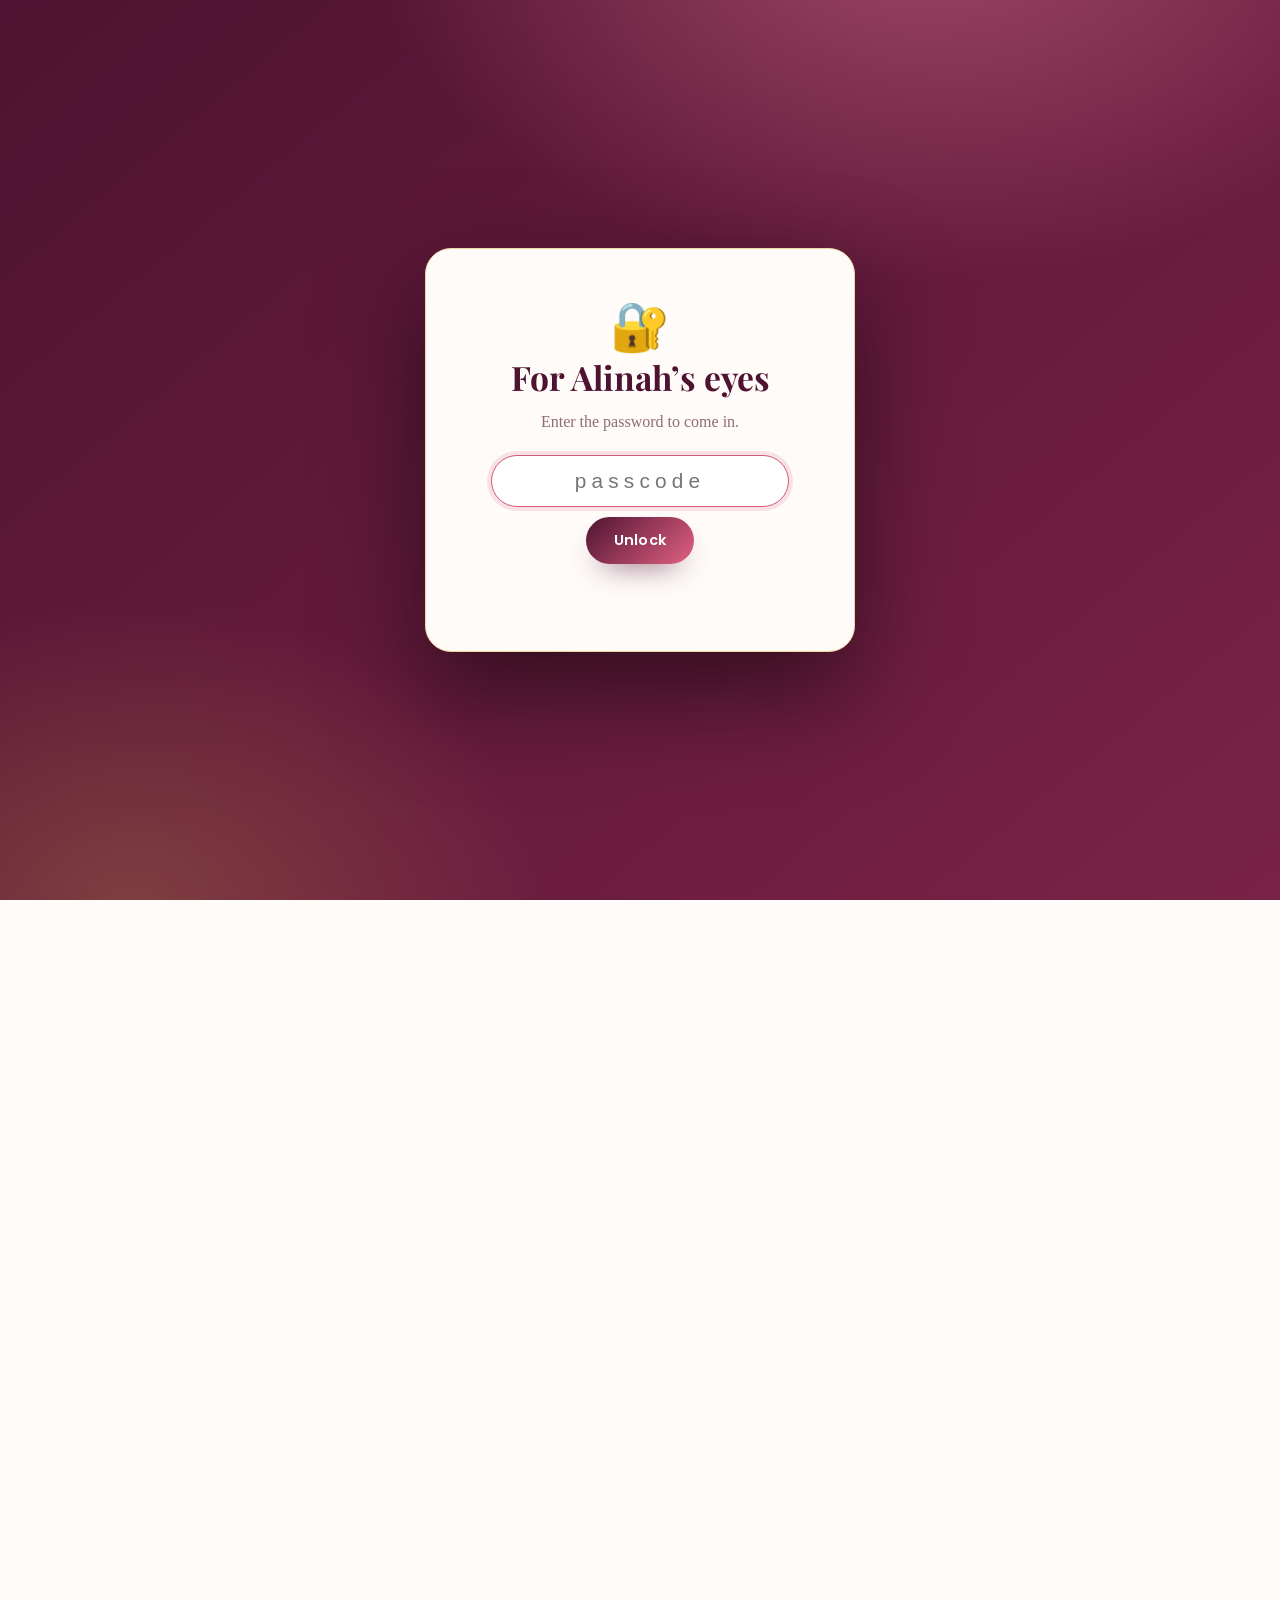
<file: index.html>
<!DOCTYPE html>
<html lang="en">
<head>
<meta charset="UTF-8">
<meta name="viewport" content="width=device-width, initial-scale=1">
<title>Happy Birthday, Alinah 💛</title>
<link rel="preconnect" href="https://fonts.googleapis.com">
<link rel="preconnect" href="https://fonts.gstatic.com" crossorigin>
<link href="https://fonts.googleapis.com/css2?family=Playfair+Display:ital,wght@0,500;0,700;1,600&family=Cormorant+Garamond:ital,wght@0,500;0,600;1,600&family=Poppins:wght@400;500;600&display=swap" rel="stylesheet">
<link rel="stylesheet" href="assets/css/style.css?v=4">
<style>
  /* tidy placeholder while the hero photo file isn't in assets/photos yet */
  .hero-photo .ph{aspect-ratio:4/5;display:flex;flex-direction:column;align-items:center;justify-content:center;
    gap:6px;text-align:center;padding:24px;border-radius:26px;border:2px dashed var(--gold-soft);
    background:linear-gradient(180deg,#fff,var(--blush-2));color:var(--muted);font-size:.85rem;line-height:1.6;}
  .hero-photo .ph b{font-family:var(--serif);font-size:1.2rem;color:var(--rose);}
</style>
<script src="assets/js/gate.js?v=4"></script>
</head>
<body data-page="index.html">

<header class="hero wrap">
  <div class="hero-grid">
    <div class="fade in">
      <p class="eyebrow" id="eyebrow">A little corner of the internet, just for you</p>
      <h1 id="greeting">Happy Birthday</h1>
      <span class="name" id="name">Alinah</span>
      <p class="sub" id="subtitle"></p>
      <p class="reason-line">Things I would list under you: <b id="reason">…</b></p>
      <div class="hero-actions">
        <button class="btn" id="celebrateBtn">Celebrate 🎉</button>
        <a class="btn ghost" href="gallery.html">See the photos →</a>
      </div>
    </div>
    <div class="hero-photo fade in">
      <span class="frame-tape"></span>
      <img id="heroPhoto" alt="Alinah">
    </div>
  </div>
</header>

<section class="section wrap">
  <div class="message-card fade" id="messageCard"></div>
</section>

<section class="section wrap">
  <div class="center fade">
    <p class="eyebrow">Sent in for today</p>
    <h2>Birthday Wishes</h2>
    <p style="color:var(--muted);max-width:52ch;margin:0 auto 34px;">Everybody had something to say about you. More keep turning up, so this bit gets longer.</p>
  </div>
  <div class="wishes fade" id="wishes"></div>
</section>

<section class="section wrap center fade">
  <h2>The rest of it</h2>
  <p style="color:var(--muted);margin-bottom:24px;">Photos, a puzzle, a quiz about you, and some poetry. Any order you like.</p>
  <div class="hero-actions" style="justify-content:center;">
    <a class="btn ghost" href="gallery.html">Gallery</a>
    <a class="btn ghost" href="puzzle.html">Puzzle</a>
    <a class="btn ghost" href="jeopardy.html">Jeopardy</a>
    <a class="btn ghost" href="poetry.html">Poetry</a>
  </div>
</section>

<footer class="foot">Made with <span class="heart">♥</span> for Alinah Qureshi</footer>

<script src="assets/js/data.js?v=5"></script>
<script src="assets/js/main.js?v=4"></script>
<script>
  // Fill hero
  document.getElementById("greeting").textContent = SITE.heroGreeting;
  document.getElementById("name").textContent = SITE.name;
  document.getElementById("subtitle").textContent = SITE.heroSubtitle;
  document.getElementById("heroPhoto").src = SITE.heroPhoto;
  document.getElementById("heroPhoto").alt = SITE.fullName;
  (function(){
    const hp = document.getElementById("heroPhoto");
    function heroMissing(){
      if(!hp.parentNode) return;
      hp.outerHTML = '<div class="ph"><b>' + SITE.fullName + '</b>Add ' + SITE.heroPhoto + '</div>';
    }
    hp.addEventListener("error", heroMissing);
    if(hp.complete && hp.naturalWidth === 0) heroMissing();
  })();

  // Message card
  document.getElementById("messageCard").innerHTML =
    SITE.birthdayMessage.map((p,i)=> i===SITE.birthdayMessage.length-1
      ? `<p class="sign">${p}</p>` : `<p>${p}</p>`).join("");

  // Wishes
  document.getElementById("wishes").innerHTML = SITE.wishes.map(w=>{
    // a \n in a wish starts a new paragraph inside the same card
    const body = w.text.split("\n").map(line=>`<p>${line}</p>`).join("");
    return `<div class="wish${w.text.length>200?" long":""}">${body}${w.from?`<div class="who">${w.from}</div>`:""}</div>`;
  }).join("");

  // Rotating reasons
  let ri=0; const rEl=document.getElementById("reason");
  function rotateReason(){
    rEl.style.opacity=0;
    setTimeout(()=>{ rEl.textContent=SITE.reasons[ri%SITE.reasons.length]; rEl.style.opacity=1; ri++; },350);
  }
  rEl.style.transition="opacity .35s"; rotateReason(); setInterval(rotateReason,2600);

  // Celebrate button + auto burst on load
  document.getElementById("celebrateBtn").addEventListener("click",()=>confettiBurst(220));
  window.addEventListener("load",()=>setTimeout(()=>confettiBurst(160),600));

  // Easter egg: click the hero photo 5x for extra confetti
  let clicks=0;
  document.getElementById("heroPhoto").addEventListener("click",()=>{ if(++clicks>=5){confettiBurst(300);clicks=0;} });

</script>
</body>
</html>
</file>
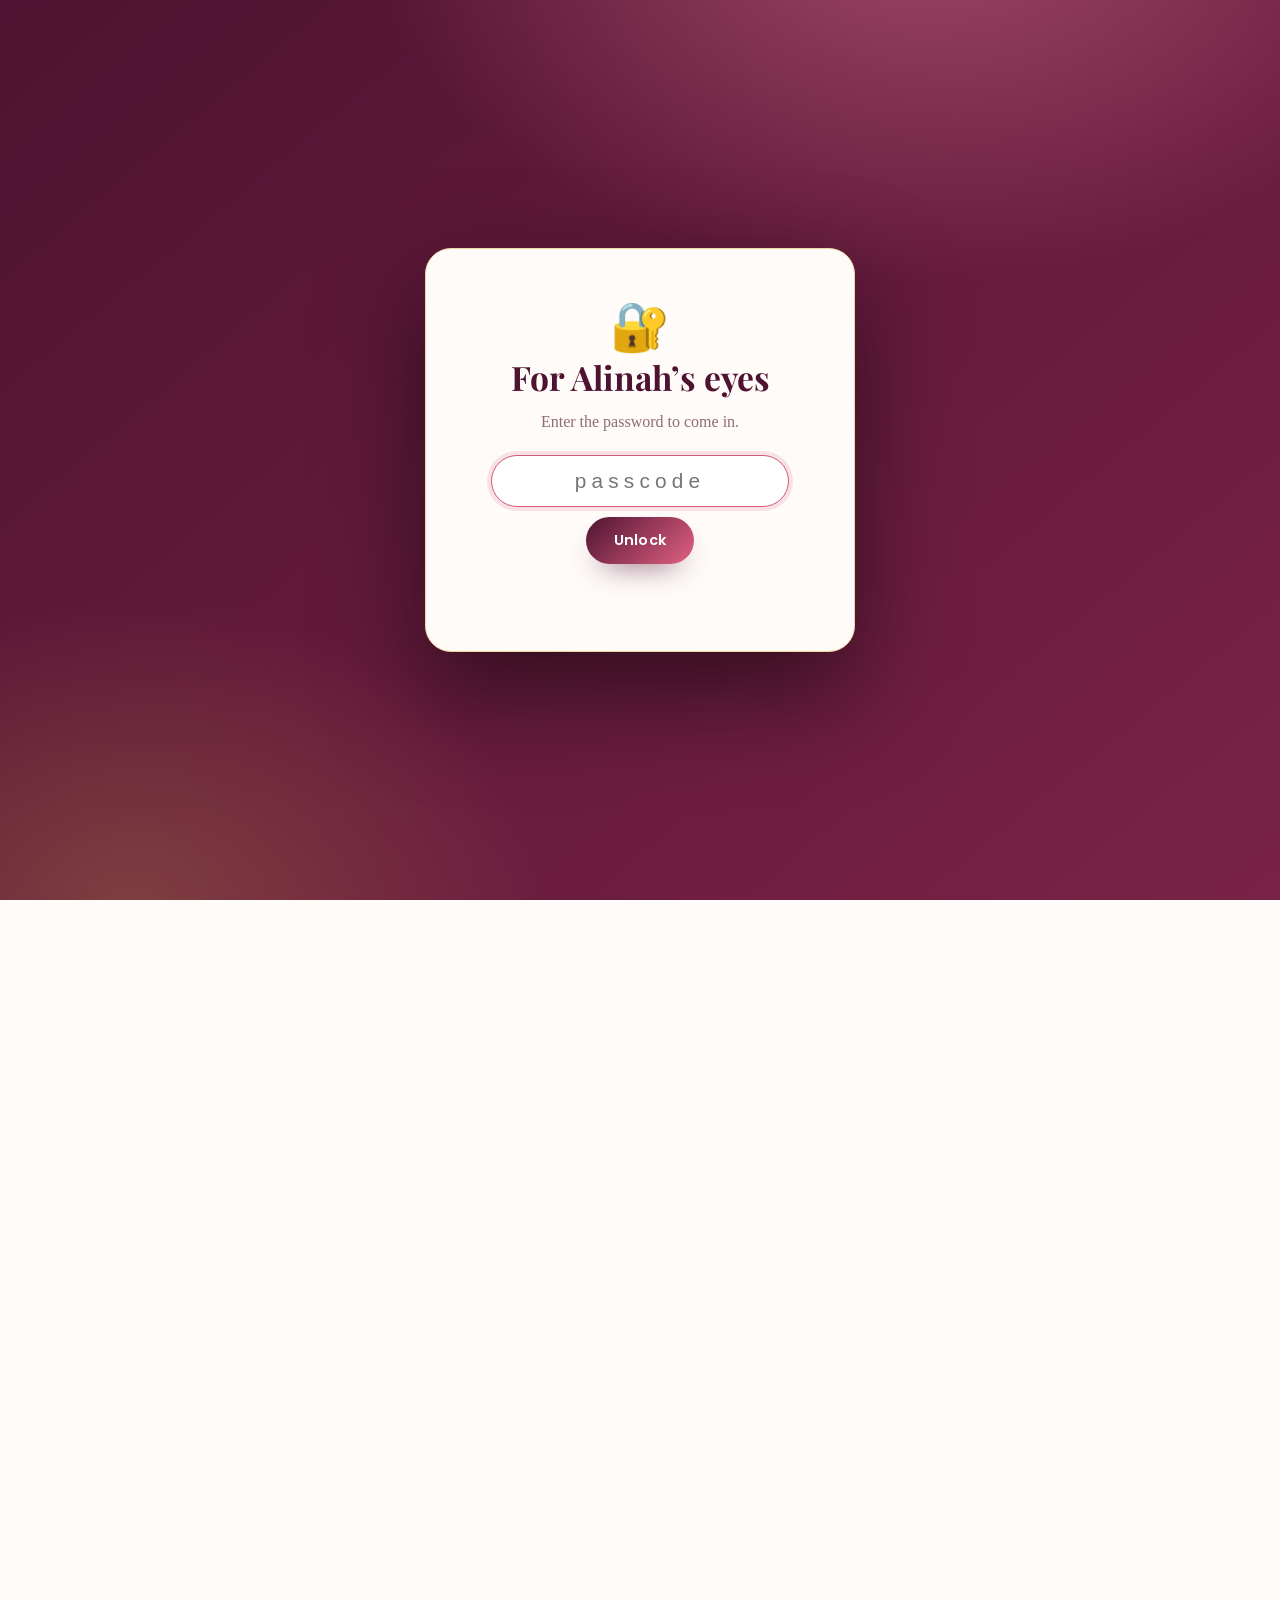
<file: gallery.html>
<!DOCTYPE html>
<html lang="en">
<head>
<meta charset="UTF-8">
<meta name="viewport" content="width=device-width, initial-scale=1">
<title>Gallery · Alinah</title>
<link rel="preconnect" href="https://fonts.googleapis.com">
<link rel="preconnect" href="https://fonts.gstatic.com" crossorigin>
<link href="https://fonts.googleapis.com/css2?family=Playfair+Display:ital,wght@0,500;0,700;1,600&family=Cormorant+Garamond:ital,wght@0,500;0,600;1,600&family=Poppins:wght@400;500;600&display=swap" rel="stylesheet">
<link rel="stylesheet" href="assets/css/style.css?v=4">
<style>
  /* tidy placeholder shown when a photo file isn't in assets/photos yet */
  .tile.missing{cursor:default;}
  .tile .ph{padding:44px 18px;text-align:center;background:linear-gradient(180deg,#fff,var(--blush-2));
    border:2px dashed var(--gold-soft);border-radius:12px;color:var(--muted);font-size:.85rem;line-height:1.6;}
  .tile .ph b{display:block;font-family:var(--serif);font-size:1.1rem;color:var(--rose);margin-bottom:8px;}
</style>
<script src="assets/js/gate.js?v=4"></script>
</head>
<body data-page="gallery.html">

<header class="section wrap center" style="padding-bottom:24px;">
  <p class="eyebrow fade in">Every version of you</p>
  <h1 class="fade in" style="font-size:clamp(2.4rem,6vw,4rem);">The Gallery</h1>
  <p class="fade in" style="color:var(--muted);max-width:56ch;margin:0 auto;">
    All the years, and everyone lucky enough to be in the frame with you. Tap any photo to open it full size. The ★ ones get the big tiles.
  </p>
</header>

<section class="wrap" style="padding-bottom:40px;">
  <div class="gallery" id="gallery"></div>
</section>

<footer class="foot">Made with <span class="heart">♥</span> for Alinah Qureshi</footer>

<!-- Lightbox -->
<div class="lightbox" id="lightbox">
  <button class="lb-x" id="lbClose">×</button>
  <button class="lb-nav lb-prev" id="lbPrev">‹</button>
  <img id="lbImg" alt="">
  <button class="lb-nav lb-next" id="lbNext">›</button>
  <div class="lb-cap" id="lbCap"></div>
</div>

<script src="assets/js/data.js?v=4"></script>
<script src="assets/js/main.js?v=4"></script>
<script>
  const gEl=document.getElementById("gallery");
  gEl.innerHTML = SITE.photos.map((p,i)=>`
    <figure class="tile ${p.span===2?'spotlight':''}" data-i="${i}">
      <img src="assets/photos/thumb/${p.src}.jpg" alt="" loading="lazy">
      ${p.cap?`<figcaption class="cap">${p.cap}</figcaption>`:""}
    </figure>`).join("");
  // missing photo files fall back to a tidy placeholder instead of a broken image
  gEl.querySelectorAll(".tile").forEach(tile=>{
    const p = SITE.photos[+tile.dataset.i];
    const img = tile.querySelector("img");
    function markMissing(){
      if(tile.classList.contains("missing")) return;
      tile.classList.add("missing");
      tile.innerHTML = '<div class="ph"><b></b></div>';
      const ph = tile.querySelector(".ph");
      ph.querySelector("b").textContent = p.cap || "Photo";
      ph.appendChild(document.createTextNode("Add assets/photos/thumb/" + p.src + ".jpg"));
    }
    img.addEventListener("error", markMissing);
    // the error may already have fired before this listener was attached
    if(img.complete && img.naturalWidth === 0) markMissing();
  });

  // re-observe newly added tiles
  const io=new IntersectionObserver(es=>es.forEach(e=>{if(e.isIntersecting){e.target.classList.add("in");io.unobserve(e.target);}}),{threshold:.08});
  document.querySelectorAll(".tile").forEach(t=>io.observe(t));

  // Lightbox
  const lb=document.getElementById("lightbox"), lbImg=document.getElementById("lbImg"), lbCap=document.getElementById("lbCap");
  let cur=0;
  function show(i){
    cur=(i+SITE.photos.length)%SITE.photos.length;
    const p=SITE.photos[cur];
    lbImg.src="assets/photos/"+p.src+".jpg"; lbCap.textContent=p.cap; lb.classList.add("open");
  }
  gEl.addEventListener("click",e=>{const f=e.target.closest(".tile"); if(f&&!f.classList.contains("missing")) show(+f.dataset.i);});
  document.getElementById("lbClose").onclick=()=>lb.classList.remove("open");
  document.getElementById("lbNext").onclick=()=>show(cur+1);
  document.getElementById("lbPrev").onclick=()=>show(cur-1);
  lb.addEventListener("click",e=>{if(e.target===lb)lb.classList.remove("open");});
  document.addEventListener("keydown",e=>{
    if(!lb.classList.contains("open"))return;
    if(e.key==="Escape")lb.classList.remove("open");
    if(e.key==="ArrowRight")show(cur+1);
    if(e.key==="ArrowLeft")show(cur-1);
  });
</script>
</body>
</html>
</file>
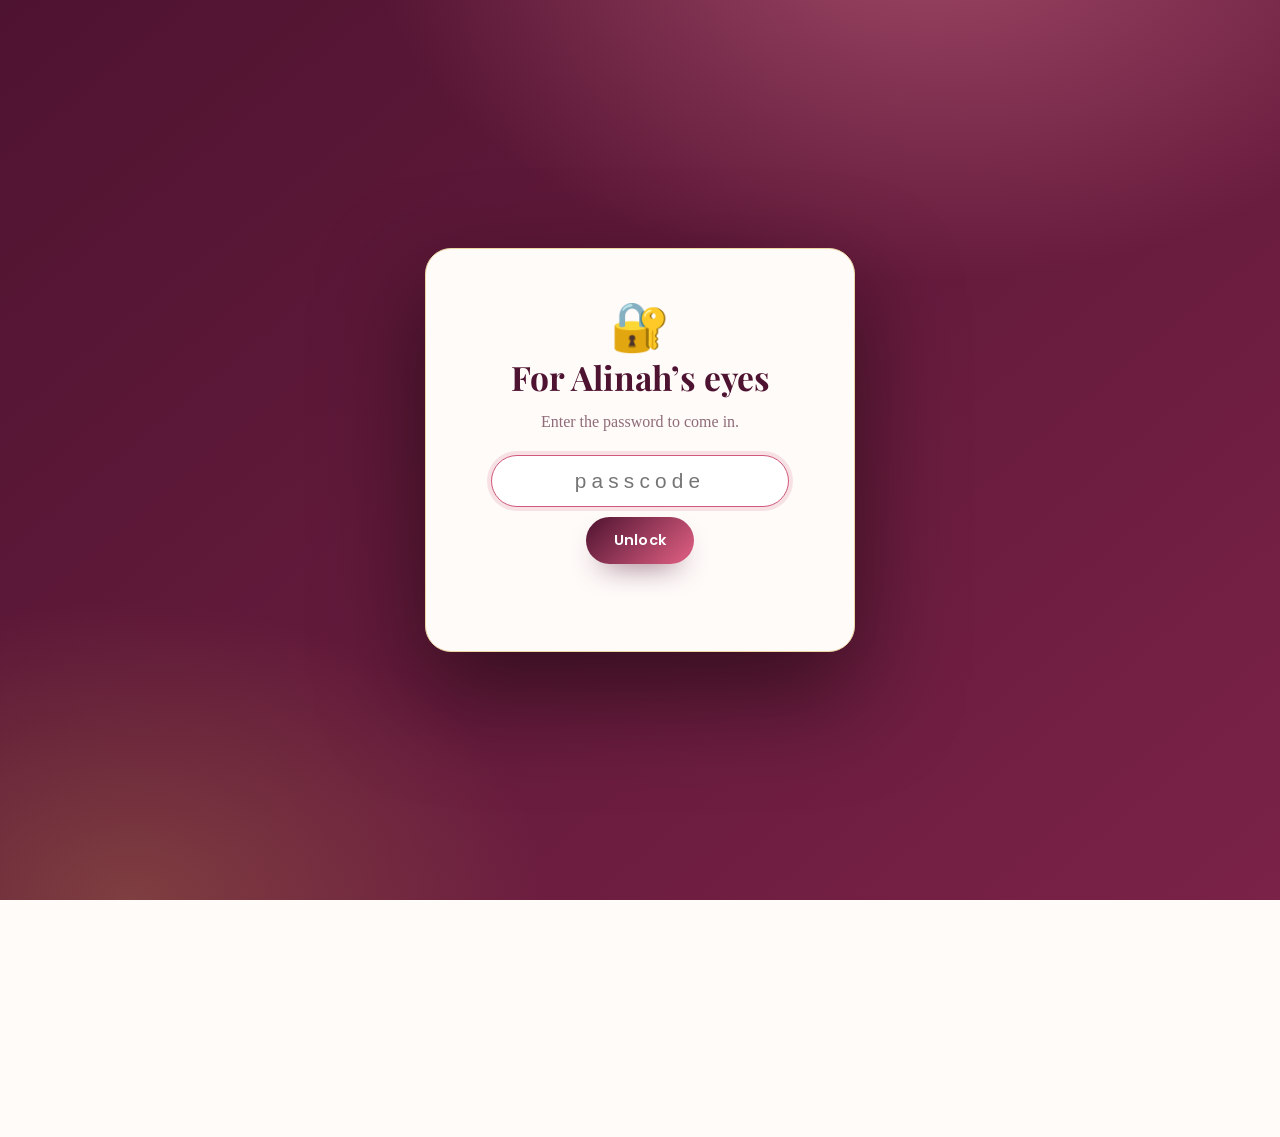
<file: jeopardy.html>
<!DOCTYPE html>
<html lang="en">
<head>
<meta charset="UTF-8">
<meta name="viewport" content="width=device-width, initial-scale=1">
<title>Alinah! · Jeopardy</title>
<link rel="preconnect" href="https://fonts.googleapis.com">
<link rel="preconnect" href="https://fonts.gstatic.com" crossorigin>
<link href="https://fonts.googleapis.com/css2?family=Playfair+Display:ital,wght@0,500;0,700;1,600&family=Cormorant+Garamond:ital,wght@0,500;0,600;1,600&family=Poppins:wght@400;500;600&display=swap" rel="stylesheet">
<link rel="stylesheet" href="assets/css/style.css?v=4">
<script src="assets/js/gate.js?v=4"></script>
<style>
  .jimg{margin:0 auto 18px;max-width:100%;}
  .jimg img{max-height:44vh;width:auto;max-width:100%;border-radius:16px;border:4px solid #fff;
    box-shadow:0 18px 44px rgba(0,0,0,.45);margin:0 auto;}
  .jimg .ph{background:rgba(255,255,255,.08);border:2px dashed var(--gold-soft);border-radius:16px;
    padding:34px 18px;color:var(--gold-soft);font-family:var(--sans);font-size:.95rem;line-height:1.6;}
  .jimg .ph b{font-family:var(--display);font-size:1.2rem;display:block;margin-bottom:6px;}

  /* setup */
  .setup{max-width:660px;margin:0 auto;background:linear-gradient(180deg,#fff,#fffaf8);
    border-radius:var(--radius);padding:clamp(28px,4.4vw,46px);
    box-shadow:var(--shadow);border:1px solid rgba(195,154,74,.24);text-align:center;
    position:relative;overflow:hidden;}
  .setup::after{content:"";position:absolute;inset:0 0 auto 0;height:4px;
    background:linear-gradient(90deg,var(--gold-soft),var(--rose),var(--gold-soft));}
  .count-row{display:flex;gap:12px;justify-content:center;flex-wrap:wrap;margin:20px 0 6px;}
  .count-btn{width:66px;height:66px;border-radius:18px;border:2px solid var(--gold-soft);background:#fff;
    font-family:var(--display);font-size:1.7rem;color:var(--wine);cursor:pointer;
    transition:transform .25s var(--ease), background .25s var(--ease), color .25s var(--ease), box-shadow .25s var(--ease);}
  .count-btn:hover{transform:translateY(-3px);box-shadow:var(--shadow-sm);border-color:var(--rose);}
  .count-btn.sel{background:linear-gradient(140deg,var(--wine),var(--plum));color:#fff;border-color:transparent;
    box-shadow:0 14px 28px -16px rgba(78,19,48,.9);}
  .name-inputs{display:grid;gap:12px;margin:22px 0;text-align:left;}
  .name-inputs label{font-size:.78rem;color:var(--muted);display:block;text-transform:uppercase;letter-spacing:.14em;}
  .name-inputs input{width:100%;padding:12px 18px;border-radius:14px;border:1.5px solid var(--gold-soft);
    background:#fff;outline:none;font-size:1rem;font-family:var(--sans);transition:.25s var(--ease);}
  .name-inputs input:focus{border-color:var(--rose);box-shadow:var(--ring);}

  /* teams scoreboard */
  .teams{display:flex;gap:14px;justify-content:center;flex-wrap:wrap;margin-bottom:12px;}
  .team{background:#fff;border:2px solid var(--gold-soft);border-radius:20px;padding:12px 18px 10px;
    min-width:140px;text-align:center;box-shadow:var(--shadow-sm);
    transition:transform .3s var(--ease), box-shadow .3s var(--ease), border-color .3s var(--ease);}
  .team.active{border-color:var(--rose);box-shadow:0 0 0 4px rgba(209,88,122,.16),var(--shadow-sm);transform:translateY(-4px);}
  .team .tname{font-family:var(--display);color:var(--wine);font-size:1.05rem;line-height:1.3;}
  .team.active .tname{color:var(--rose);}
  .team .tscore{
    width:100%;border:0;background:transparent;text-align:center;
    font-family:var(--display);font-size:1.8rem;color:var(--rose);font-weight:700;
    padding:2px 0;border-radius:10px;outline:none;-moz-appearance:textfield;
    transition:background .2s var(--ease), box-shadow .2s var(--ease);
  }
  .team .tscore::-webkit-outer-spin-button,.team .tscore::-webkit-inner-spin-button{-webkit-appearance:none;margin:0;}
  .team .tscore:hover{background:var(--blush-2);}
  .team .tscore:focus{background:#fff;box-shadow:var(--ring);}
  .team .tedit{font-size:.62rem;letter-spacing:.16em;text-transform:uppercase;color:var(--muted);opacity:.75;}
  .turn-note{text-align:center;color:var(--plum);font-family:var(--serif);font-size:1.4rem;margin:8px 0 20px;}
  .turn-note b{color:var(--rose);}
  .jturn{color:var(--gold-soft);font-family:var(--sans);font-size:.95rem;margin-bottom:6px;letter-spacing:.04em;}
</style>
</head>
<body data-page="jeopardy.html">

<header class="section wrap center" style="padding-bottom:20px;">
  <p class="eyebrow fade in">This is</p>
  <h1 class="fade in" style="font-size:clamp(2.6rem,7vw,4.4rem);">Alinah!</h1>
  <p class="fade in" id="intro" style="color:var(--muted);max-width:56ch;margin:0 auto;"></p>
</header>

<!-- SETUP -->
<section class="wrap" id="setupWrap" style="padding-bottom:80px;">
  <div class="setup fade in">
    <h2 style="margin-bottom:.2em;">Set up the game</h2>
    <p style="color:var(--muted);margin:0;">How many teams are playing?</p>
    <div class="count-row" id="countRow"></div>
    <div class="name-inputs" id="nameInputs"></div>
    <button class="btn" id="startBtn">Start game 🎉</button>
  </div>
</section>

<!-- GAME -->
<section class="wrap hidden" id="gameWrap" style="padding-bottom:80px;">
  <div class="teams" id="teams"></div>
  <div class="turn-note" id="turnNote"></div>
  <div class="scorebar fade in" style="margin-bottom:18px;">
    <button class="btn ghost" id="newGameBtn" type="button">New game / change teams</button>
  </div>
  <div class="board" id="board"></div>
</section>

<footer class="foot">Made with <span class="heart">♥</span> for Alinah Qureshi</footer>

<div class="jmodal" id="modal">
  <div class="jcard">
    <div class="jturn" id="jturn"></div>
    <div class="jval" id="jval"></div>
    <div class="jimg" id="jimg"></div>
    <div class="jclue" id="jclue"></div>
    <div class="janswer" id="janswer"></div>
    <div class="jbtns" id="jbtns"></div>
  </div>
</div>

<script src="assets/js/data.js?v=4"></script>
<script src="assets/js/main.js?v=4"></script>
<script>
  const J = SITE.jeopardy;
  document.getElementById("intro").textContent = J.intro;
  const cats = J.categories;
  const rows = Math.max(...cats.map(c => c.clues.length));

  /* ---------- Setup ---------- */
  let teamCount = 2;
  const countRow = document.getElementById("countRow");
  const nameInputs = document.getElementById("nameInputs");
  [1,2,3,4].forEach(n=>{
    const b=document.createElement("button");
    b.className="count-btn"+(n===teamCount?" sel":"");
    b.textContent=n; b.onclick=()=>{teamCount=n; renderCount(); renderNameInputs();};
    countRow.appendChild(b);
  });
  function renderCount(){ [...countRow.children].forEach((b,i)=>b.classList.toggle("sel", i+1===teamCount)); }
  function renderNameInputs(){
    nameInputs.innerHTML="";
    for(let i=0;i<teamCount;i++){
      const wrap=document.createElement("div");
      wrap.innerHTML=`<label>Team ${i+1} name</label>
        <input type="text" id="tname${i}" value="Team ${i+1}" maxlength="24">`;
      nameInputs.appendChild(wrap);
    }
  }
  renderNameInputs();

  let teams=[], current=0;
  document.getElementById("startBtn").onclick=()=>{
    teams=[];
    for(let i=0;i<teamCount;i++){
      const el=document.getElementById("tname"+i);
      teams.push({ name:(el && el.value.trim()) || ("Team "+(i+1)), score:0 });
    }
    current=0;
    document.getElementById("setupWrap").classList.add("hidden");
    document.getElementById("gameWrap").classList.remove("hidden");
    renderBoard(); buildTeams();
    window.scrollTo({top:0, behavior:"smooth"});
  };
  document.getElementById("newGameBtn").onclick=()=>{
    document.getElementById("gameWrap").classList.add("hidden");
    document.getElementById("setupWrap").classList.remove("hidden");
  };

  /* ---------- Board ---------- */
  const board=document.getElementById("board");
  function renderBoard(){
    let html="";
    cats.forEach(c=>html+=`<div class="cat">${c.name}</div>`);
    for(let r=0;r<rows;r++){
      cats.forEach((c,ci)=>{
        const clue=c.clues[r];
        html+= clue
          ? `<button class="cell" data-c="${ci}" data-r="${r}">${clue.value}</button>`
          : `<div class="cell used"></div>`;
      });
    }
    board.innerHTML=html;
  }

  const teamsEl = document.getElementById("teams");
  const esc = s => String(s).replace(/[&<>"]/g, c => ({"&":"&amp;","<":"&lt;",">":"&gt;",'"':"&quot;"}[c]));

  // Built once per game. Scores are inputs, so you can just type over them.
  function buildTeams(){
    teamsEl.innerHTML = teams.map((t,i)=>
      `<div class="team ${i===current?'active':''}" data-i="${i}">
         <div class="tname">${esc(t.name)}</div>
         <input class="tscore" type="number" step="50" value="${t.score}" aria-label="${esc(t.name)} score">
         <div class="tedit">tap to edit</div>
       </div>`).join("");
    teamsEl.querySelectorAll(".tscore").forEach(inp=>{
      inp.addEventListener("focus",()=>inp.select());
      inp.addEventListener("input",()=>{
        const i=+inp.closest(".team").dataset.i;
        const v=parseInt(inp.value,10);
        teams[i].score = isNaN(v) ? 0 : v;
      });
      inp.addEventListener("blur",()=>{
        const i=+inp.closest(".team").dataset.i;
        inp.value = teams[i].score;
      });
      inp.addEventListener("keydown",e=>{ if(e.key==="Enter") inp.blur(); });
    });
    renderTeams();
  }

  // Refreshes scores and whose turn it is without touching a score you're editing.
  function renderTeams(){
    teamsEl.querySelectorAll(".team").forEach(el=>{
      const i=+el.dataset.i;
      el.classList.toggle("active", i===current);
      const inp=el.querySelector(".tscore");
      if(document.activeElement!==inp) inp.value=teams[i].score;
    });
    document.getElementById("turnNote").innerHTML =
      teams.length>1 ? `<b>${esc(teams[current].name)}</b>, you're up. Pick a tile.`
                     : `Pick a tile. Scores can be typed straight into the box.`;
  }

  /* ---------- Modal / play ---------- */
  const modal=document.getElementById("modal");
  const jturn=document.getElementById("jturn"), jval=document.getElementById("jval"),
        jclue=document.getElementById("jclue"), janswer=document.getElementById("janswer"),
        jbtns=document.getElementById("jbtns"), jimg=document.getElementById("jimg");
  let active=null;

  board.addEventListener("click",e=>{
    const cell=e.target.closest(".cell"); if(!cell||cell.classList.contains("used"))return;
    const ci=+cell.dataset.c, r=+cell.dataset.r;
    active={cell, clue:cats[ci].clues[r]};
    openClue(active.clue);
  });

  function openClue(clue){
    jturn.textContent = teams.length>1 ? (teams[current].name + "'s turn") : "";
    jval.textContent = "$"+clue.value;
    if(clue.img){
      jimg.innerHTML = `<img src="${clue.img}" alt="mystery city"
        onerror="this.parentNode.innerHTML='&lt;div class=\\'ph\\'&gt;&lt;b&gt;📷 Photo goes here&lt;/b&gt;Drop &lt;code&gt;'+this.src.split('/').pop()+'&lt;/code&gt; into assets/jeopardy&lt;/div&gt;'">`;
    } else { jimg.innerHTML=""; }
    jclue.textContent = clue.clue;
    janswer.textContent = clue.answer;
    janswer.classList.remove("show");
    jbtns.innerHTML = `<button class="btn" id="revealBtn">Reveal answer</button>`;
    modal.classList.add("open");
    document.getElementById("revealBtn").onclick = reveal;
  }
  function reveal(){
    janswer.classList.add("show");
    const v=active.clue.value;
    if(teams.length>1){
      jbtns.innerHTML =
        `<button class="btn correct" id="gotIt">${teams[current].name} got it +${v}</button>
         <button class="btn wrong" id="missed">Wrong −${v}</button>
         <button class="btn ghost" id="skip">No one / skip</button>`;
    } else {
      jbtns.innerHTML =
        `<button class="btn correct" id="gotIt">Got it +${v}</button>
         <button class="btn wrong" id="missed">Missed −${v}</button>
         <button class="btn ghost" id="skip">Skip</button>`;
    }
    document.getElementById("gotIt").onclick=()=>finish(v);
    document.getElementById("missed").onclick=()=>finish(-v);
    document.getElementById("skip").onclick=()=>finish(0);
  }
  function finish(delta){
    teams[current].score += delta;
    active.cell.classList.add("used"); active.cell.textContent="";
    modal.classList.remove("open");
    if(delta>0) confettiBurst(70);
    // rotate turn
    if(teams.length>1) current=(current+1)%teams.length;
    renderTeams();
    // board complete?
    if([...board.querySelectorAll(".cell")].every(c=>c.classList.contains("used"))) endGame();
  }
  function endGame(){
    setTimeout(()=>{
      confettiBurst(280);
      const sorted=[...teams].sort((a,b)=>b.score-a.score);
      const top=sorted[0].score;
      const winners=sorted.filter(t=>t.score===top).map(t=>t.name);
      const line = winners.length>1 ? ("It's a tie: "+winners.join(" & ")) : ("Winner: "+winners[0]);
      const scores = sorted.map(t=>`${t.name}: ${t.score}`).join("\n");
      alert("That's the whole board! 🎉\n\n"+line+"\n\n"+scores+"\n\nHappy birthday, Alinah!");
    },400);
  }
  modal.addEventListener("click",e=>{ if(e.target===modal) modal.classList.remove("open"); });
</script>
</body>
</html>
</file>
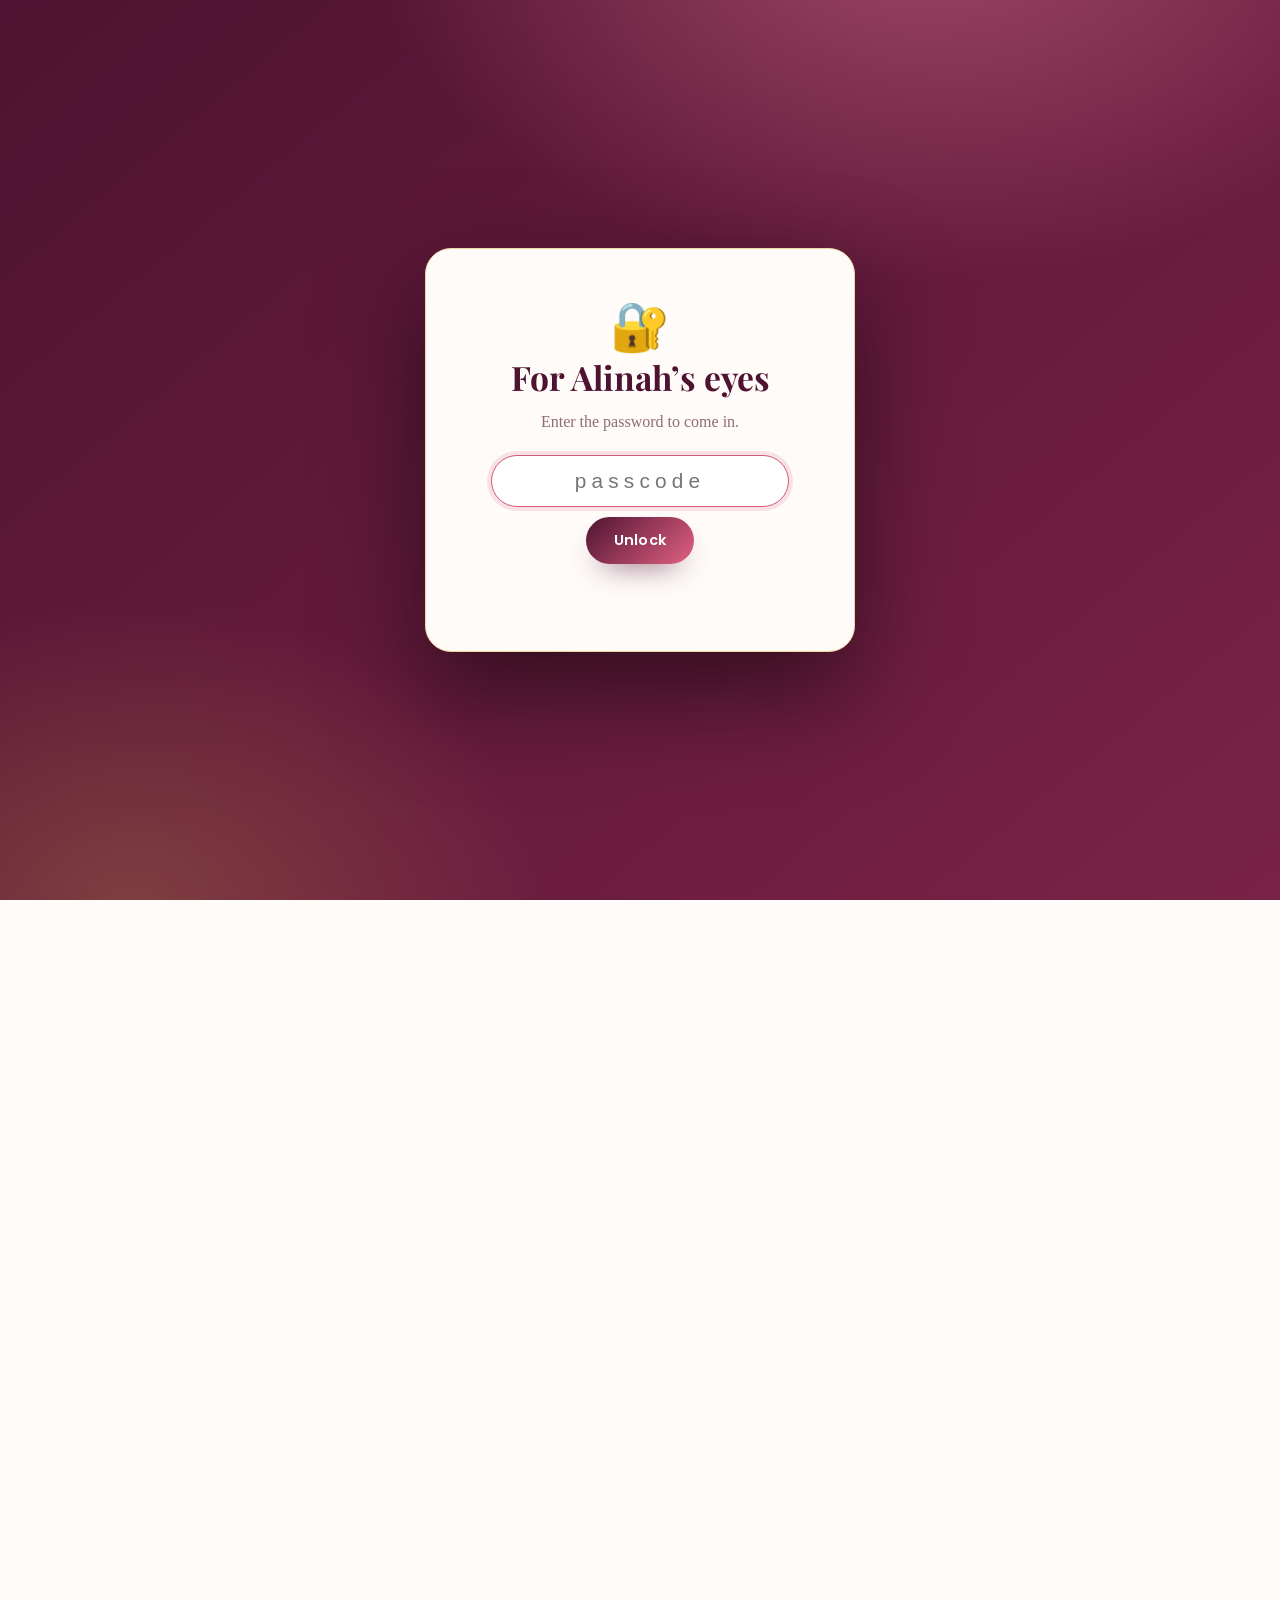
<file: poetry.html>
<!DOCTYPE html>
<html lang="en">
<head>
<meta charset="UTF-8">
<meta name="viewport" content="width=device-width, initial-scale=1">
<title>Poetry · Alinah</title>
<link rel="preconnect" href="https://fonts.googleapis.com">
<link rel="preconnect" href="https://fonts.gstatic.com" crossorigin>
<link href="https://fonts.googleapis.com/css2?family=Playfair+Display:ital,wght@0,500;0,700;1,600&family=Cormorant+Garamond:ital,wght@0,500;0,600;1,600&family=Poppins:wght@400;500;600&family=Noto+Nastaliq+Urdu:wght@400;600&display=swap" rel="stylesheet">
<link rel="stylesheet" href="assets/css/style.css?v=4">
<script src="assets/js/gate.js?v=4" data-page-lock="1"></script>
<style>
  /* Urdu / RTL poems. Only poems marked rtl:true get the Nastaliq treatment. */
  .poem.rtl{direction:rtl;text-align:right;}
  .poem.rtl h3{font-family:"Noto Nastaliq Urdu",serif;font-size:clamp(1.4rem,3.8vw,2rem);line-height:2.3;}
  .poem.rtl .line{font-family:"Noto Nastaliq Urdu",serif;font-size:clamp(1.05rem,2.7vw,1.45rem);
    line-height:2.7;color:var(--ink);padding-left:6px;}
  .poem.rtl .line.blank{min-height:.5em;line-height:1;}
  .poem.rtl .poet{font-family:"Noto Nastaliq Urdu",serif;font-size:1.25rem;line-height:2.4;}
  .poem.rtl::before{left:22px;right:auto;}
  .poem .poet{color:var(--rose);margin-top:20px;font-family:var(--serif);font-style:italic;font-size:1.15rem;}
  .poem .src{margin-top:10px;font-size:.82rem;color:var(--muted);}
  .poem .src a{color:var(--muted);text-decoration:underline;text-underline-offset:3px;}
  .poem .src a:hover{color:var(--rose);}
  .poem.rtl .author{direction:ltr;text-align:right;}

  /* Bonus: birthday cake */
  .cake-wrap{max-width:540px;margin:0 auto;text-align:center;
    background:linear-gradient(180deg,#fff,var(--blush-2));border-radius:var(--radius);
    padding:clamp(30px,5vw,50px);box-shadow:var(--shadow);border:1px solid rgba(195,154,74,.28);
    position:relative;overflow:hidden;}
  .cake-wrap::after{content:"";position:absolute;inset:0 0 auto 0;height:4px;
    background:linear-gradient(90deg,var(--gold-soft),var(--rose),var(--gold-soft));}
  .cake{font-size:4.8rem;line-height:1;position:relative;display:inline-block;cursor:pointer;
    transition:transform .3s var(--ease);}
  .cake:hover{transform:scale(1.06) rotate(-2deg);}
  .cake:active{transform:scale(.98);}
  .flame{position:absolute;top:-8px;left:50%;transform:translateX(-50%);font-size:1.5rem;
    animation:flick .5s infinite alternate;filter:drop-shadow(0 0 10px rgba(241,133,159,.8));}
  @keyframes flick{
    from{opacity:.72;transform:translateX(-50%) scale(.88) rotate(-4deg);}
    to{opacity:1;transform:translateX(-52%) scale(1.12) rotate(4deg);}
  }
  .cake.out .flame{display:none;}
  .cake.out{filter:saturate(.9);}
  .wishmsg{margin-top:18px;font-family:var(--serif);font-size:1.45rem;color:var(--rose);min-height:1.4em;}
</style>
</head>
<body data-page="poetry.html">

<header class="section wrap center" style="padding-bottom:16px;">
  <p class="eyebrow fade in">Some words worth keeping</p>
  <h1 class="fade in" style="font-size:clamp(2.4rem,6vw,4rem);">Poetry</h1>
  <p class="fade in" style="color:var(--muted);max-width:52ch;margin:0 auto;">Shakespeare, Faiz and Parveen Shakir, and a couple of quieter ones after them.</p>
</header>

<section class="wrap" style="padding-bottom:40px;">
  <div class="poems" id="poems"></div>
</section>

<section class="section wrap">
  <div class="center fade in">
    <p class="eyebrow">One more thing</p>
    <h2>Make a wish</h2>
  </div>
  <div class="cake-wrap fade in">
    <div class="cake" id="cake"><span class="flame" id="flame">🔥</span>🎂</div>
    <p style="color:var(--muted);margin-top:14px;">Tap the cake, shut your eyes, blow out the candle.</p>
    <div class="wishmsg" id="wishmsg"></div>
  </div>
</section>

<footer class="foot">Made with <span class="heart">♥</span> for Alinah Qureshi</footer>

<script src="assets/js/data.js?v=4"></script>
<script src="assets/js/main.js?v=4"></script>
<script>
  // Render poems with a gentle line-by-line reveal
  const container=document.getElementById("poems");
  container.innerHTML=SITE.poems.map(p=>`
    <article class="poem fade ${p.rtl?'rtl':''}" ${p.rtl?'lang="ur" dir="rtl"':''}>
      <h3>${p.title}</h3>
      <div class="lines">${p.lines.map(l=>`<div class="line ${l.trim()===''?'blank':''}" style="opacity:0;transform:translateY(6px);transition:.6s;">${l||"&nbsp;"}</div>`).join("")}</div>
      ${p.poet?`<div class="poet">${p.poet}</div>`:""}
      ${p.author?`<div class="author">${p.author}</div>`:""}
      ${p.source?`<div class="src"><a href="${p.source}" target="_blank" rel="noopener">${p.note||'source'}</a></div>`:(p.note?`<div class="src">${p.note}</div>`:"")}
    </article>`).join("");

  const io=new IntersectionObserver(es=>es.forEach(e=>{
    if(e.isIntersecting){
      e.target.classList.add("in");
      e.target.querySelectorAll(".line").forEach((ln,i)=>{
        setTimeout(()=>{ln.style.opacity=1;ln.style.transform="none";}, i*180);
      });
      io.unobserve(e.target);
    }
  }),{threshold:.2});
  document.querySelectorAll(".poem").forEach(el=>io.observe(el));

  // Bonus cake
  const cake=document.getElementById("cake"), wishmsg=document.getElementById("wishmsg");
  let blown=false;
  cake.addEventListener("click",()=>{
    if(blown){ cake.classList.remove("out"); wishmsg.textContent=""; blown=false; return; }
    cake.classList.add("out"); blown=true;
    wishmsg.textContent="Wish made. Do not tell anybody what it was. 💛";
    confettiBurst(240);
  });
</script>
</body>
</html>
</file>
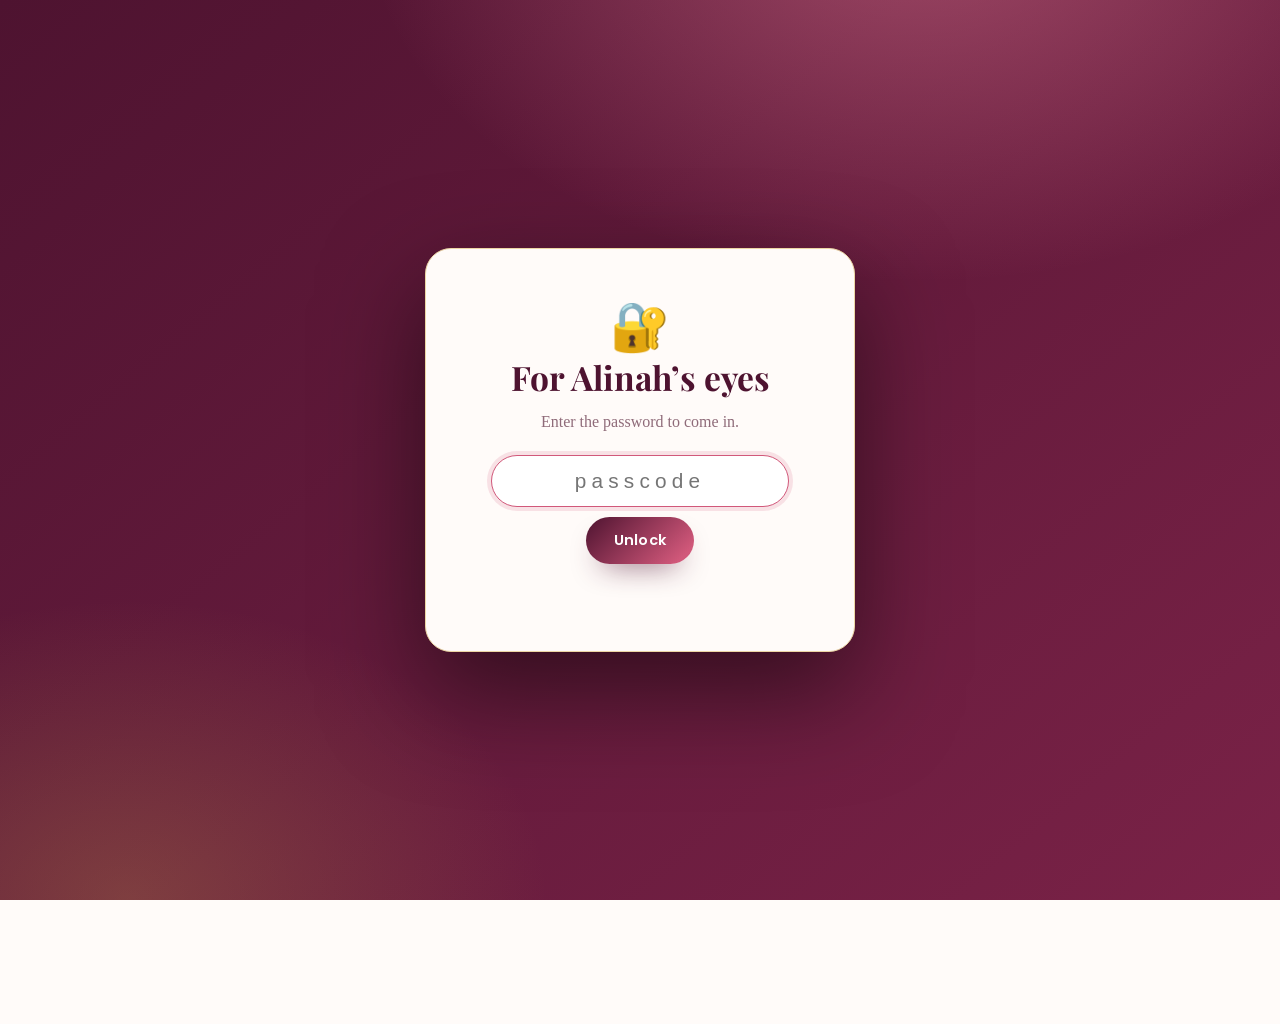
<file: puzzle.html>
<!DOCTYPE html>
<html lang="en">
<head>
<meta charset="UTF-8">
<meta name="viewport" content="width=device-width, initial-scale=1">
<title>The Puzzle · Alinah</title>
<link rel="preconnect" href="https://fonts.googleapis.com">
<link rel="preconnect" href="https://fonts.gstatic.com" crossorigin>
<link href="https://fonts.googleapis.com/css2?family=Playfair+Display:ital,wght@0,500;0,700;1,600&family=Cormorant+Garamond:ital,wght@0,500;0,600;1,600&family=Poppins:wght@400;500;600&display=swap" rel="stylesheet">
<link rel="stylesheet" href="assets/css/style.css?v=4">
<script src="assets/js/gate.js?v=4" data-page-lock="1"></script>
</head>
<body data-page="puzzle.html">

<header class="section wrap center" style="padding-bottom:16px;">
  <p class="eyebrow fade in">Nobody else stands a chance</p>
  <h1 class="fade in" style="font-size:clamp(2.4rem,6vw,4rem);">The Cryptic Lock</h1>
  <p class="fade in" id="intro" style="color:var(--muted);max-width:56ch;margin:0 auto;"></p>
</header>

<section class="wrap" style="padding-bottom:80px;">
  <div class="puzzle-stage fade in" id="stageBox">
    <div class="lock-track" id="track"></div>
    <div class="lockicon" id="lockicon">🔒</div>
    <p class="clue" id="clue"></p>
    <form class="puzzle-input" id="form">
      <input id="answer" autocomplete="off" placeholder="type your answer…" aria-label="answer">
      <button class="btn" type="submit">Unlock</button>
    </form>
    <div class="puzzle-msg" id="msg"></div>
    <button class="hint-btn" id="hintBtn" type="button">need a hint?</button>
    <div class="hint-text hidden" id="hint"></div>
  </div>

  <div class="reward hidden fade" id="reward"></div>
</section>

<footer class="foot">Made with <span class="heart">♥</span> for Alinah Qureshi</footer>

<script src="assets/js/data.js?v=4"></script>
<script src="assets/js/main.js?v=4"></script>
<script>
  const P=SITE.puzzle;
  document.getElementById("intro").textContent=P.intro;
  let idx=0;
  const norm=s=>s.toLowerCase().replace(/[^a-z0-9]/g,"");
  const trackEl=document.getElementById("track"),
        clueEl=document.getElementById("clue"),
        msgEl=document.getElementById("msg"),
        hintEl=document.getElementById("hint"),
        ansEl=document.getElementById("answer"),
        lockEl=document.getElementById("lockicon");

  function drawTrack(){
    trackEl.innerHTML=P.stages.map((_,i)=>{
      let c="pip"; if(i<idx)c+=" done"; else if(i===idx)c+=" current";
      return `<span class="${c}"></span>`;
    }).join("");
  }
  function loadStage(){
    drawTrack();
    const s=P.stages[idx];
    clueEl.textContent=s.clue;
    hintEl.textContent=s.hint||"No hint for this one, you've got it.";
    hintEl.classList.add("hidden");
    ansEl.value=""; ansEl.focus(); msgEl.textContent=""; msgEl.className="puzzle-msg";
    lockEl.textContent="🔒";
  }
  function win(){
    document.getElementById("stageBox").classList.add("hidden");
    const r=document.getElementById("reward");
    r.innerHTML=`<div style="font-size:2.6rem;margin-bottom:8px;">🔓💛</div>
      <h2>${P.reward.title}</h2>${P.reward.message.map(m=>`<p>${m}</p>`).join("")}
      <a class="btn" href="poetry.html" style="margin-top:14px;">Read the poetry →</a>`;
    r.classList.remove("hidden"); r.classList.add("in");
    confettiBurst(280);
  }
  document.getElementById("form").addEventListener("submit",e=>{
    e.preventDefault();
    const s=P.stages[idx];
    const accepted=[s.answer, ...(s.accept||[])].map(norm);
    if(accepted.includes(norm(ansEl.value))){
      lockEl.textContent="🔓";
      msgEl.textContent="Unlocked. ✨"; msgEl.className="puzzle-msg ok";
      confettiBurst(90);
      idx++;
      setTimeout(()=>{ if(idx>=P.stages.length) win(); else loadStage(); },900);
    }else{
      msgEl.textContent="Not quite. Try again, bestie."; msgEl.className="puzzle-msg err";
      ansEl.focus(); ansEl.select();
    }
  });
  document.getElementById("hintBtn").addEventListener("click",()=>hintEl.classList.toggle("hidden"));
  loadStage();
</script>
</body>
</html>
</file>
<file: assets/css/style.css>
/* =====================================================================
   ALINAH · Birthday Site · Design System
   Deep rose and gold · soft paper cards · quiet motion
   ===================================================================== */

:root{
  /* core pinks */
  --wine:#4e1330;
  --plum:#7a2247;
  --rose:#d1587a;
  --rose-2:#f1859f;
  --blush:#fbd8e2;
  --blush-2:#fdeef3;
  --petal:#ffe3ec;
  /* accents */
  --gold:#c39a4a;
  --gold-soft:#ecd6a4;
  --cream:#fffbf9;
  --ink:#3a1f2b;
  --muted:#8f6b79;
  --white:#ffffff;
  /* depth */
  --shadow:0 22px 60px -24px rgba(78,19,48,.5);
  --shadow-sm:0 10px 28px -14px rgba(78,19,48,.42);
  --shadow-lg:0 40px 90px -30px rgba(78,19,48,.55);
  --ring:0 0 0 4px rgba(209,88,122,.16);
  /* type */
  --serif:"Cormorant Garamond", Georgia, "Times New Roman", serif;
  --display:"Playfair Display", Georgia, serif;
  --sans:"Poppins","Segoe UI", system-ui, -apple-system, sans-serif;
  --radius:22px;
  --ease:cubic-bezier(.22,.8,.28,1);
}

*{box-sizing:border-box;}
html{scroll-behavior:smooth;}
body{
  margin:0;
  font-family:var(--sans);
  color:var(--ink);
  background:
    radial-gradient(900px 620px at 82% -8%, rgba(241,133,159,.28), transparent 62%),
    radial-gradient(760px 560px at -8% 12%, rgba(236,214,164,.30), transparent 58%),
    radial-gradient(900px 700px at 50% 108%, rgba(209,88,122,.16), transparent 60%),
    var(--cream);
  background-attachment:fixed;
  line-height:1.65;
  overflow-x:hidden;
  -webkit-font-smoothing:antialiased;
}
a{color:inherit;text-decoration:none;}
img{max-width:100%;display:block;}
::selection{background:var(--blush);color:var(--wine);}
:focus-visible{outline:2px solid var(--rose);outline-offset:3px;border-radius:6px;}

/* ---------- Decorative floating hearts/petals ---------- */
.petals{position:fixed;inset:0;pointer-events:none;z-index:1;overflow:hidden;}
.petal{
  position:absolute;top:-40px;font-size:20px;opacity:.45;user-select:none;
  animation:fall linear infinite;filter:blur(.2px);will-change:transform;
}
.petal span{display:block;animation:sway 6s ease-in-out infinite alternate;}
@keyframes fall{
  0%{transform:translateY(-12vh) rotate(0deg);opacity:0;}
  8%{opacity:.55;}
  92%{opacity:.4;}
  100%{transform:translateY(112vh) rotate(340deg);opacity:0;}
}
@keyframes sway{from{transform:translateX(-16px);}to{transform:translateX(16px);}}

/* ---------- Nav ---------- */
.nav{
  position:sticky;top:0;z-index:50;
  display:flex;align-items:center;justify-content:space-between;
  padding:16px clamp(16px,4vw,48px);
  background:rgba(255,251,249,.72);
  backdrop-filter:blur(16px) saturate(1.4);
  -webkit-backdrop-filter:blur(16px) saturate(1.4);
  border-bottom:1px solid rgba(195,154,74,.18);
  transition:padding .3s var(--ease), background .3s var(--ease), box-shadow .3s var(--ease);
}
.nav.scrolled{
  padding-top:9px;padding-bottom:9px;
  background:rgba(255,251,249,.92);
  box-shadow:0 10px 30px -22px rgba(78,19,48,.7);
}
.nav .brand{
  font-family:var(--display);font-weight:700;font-size:1.35rem;
  color:var(--wine);letter-spacing:.5px;display:flex;align-items:baseline;gap:4px;
  transition:color .25s var(--ease);
}
.nav .brand:hover{color:var(--rose);}
.nav .brand .dot{color:var(--rose);font-size:1.6rem;line-height:0;animation:pulseDot 2.6s ease-in-out infinite;}
@keyframes pulseDot{0%,100%{opacity:1;}50%{opacity:.35;}}
.nav .links{display:flex;gap:4px;flex-wrap:wrap;}
.nav .links a{
  font-size:.86rem;font-weight:500;letter-spacing:.3px;
  padding:8px 15px;border-radius:999px;color:var(--plum);
  transition:.28s var(--ease);position:relative;
}
.nav .links a::after{
  content:"";position:absolute;left:50%;right:50%;bottom:3px;height:2px;
  background:var(--rose);border-radius:2px;transition:.28s var(--ease);opacity:0;
}
.nav .links a:hover{color:var(--wine);}
.nav .links a:hover::after{left:16px;right:16px;opacity:1;}
.nav .links a.active{
  background:linear-gradient(135deg,var(--wine),var(--plum));color:#fff;
  box-shadow:0 8px 20px -12px rgba(78,19,48,.9);
}
.nav .links a.active::after{opacity:0;}
.nav .burger{display:none;background:none;border:0;font-size:1.5rem;color:var(--wine);cursor:pointer;line-height:1;}
@media(max-width:760px){
  .nav .burger{display:block;}
  .nav .links{
    position:absolute;top:100%;right:12px;left:12px;
    flex-direction:column;gap:4px;padding:10px;
    background:rgba(255,251,249,.98);border:1px solid rgba(195,154,74,.28);
    border-radius:18px;box-shadow:var(--shadow-sm);
    display:none;
  }
  .nav .links.open{display:flex;animation:dropIn .3s var(--ease);}
  .nav .links a{text-align:center;}
}
@keyframes dropIn{from{opacity:0;transform:translateY(-8px);}}

/* ---------- Shared layout ---------- */
.wrap{max-width:1180px;margin:0 auto;padding:0 clamp(16px,4vw,40px);position:relative;z-index:2;}
.section{padding:clamp(52px,8vw,104px) 0;}
.eyebrow{
  font-family:var(--sans);text-transform:uppercase;letter-spacing:.35em;
  font-size:.72rem;color:var(--gold);font-weight:600;margin:0 0 12px;
}
h1,h2,h3{font-family:var(--display);color:var(--wine);line-height:1.12;margin:0 0 .4em;}
h2{font-size:clamp(1.9rem,4.4vw,2.9rem);position:relative;}
.center h2::after{
  content:"";display:block;width:64px;height:3px;margin:14px auto 0;border-radius:3px;
  background:linear-gradient(90deg,transparent,var(--gold-soft),var(--rose),var(--gold-soft),transparent);
}
.script{font-family:var(--serif);font-style:italic;font-weight:600;color:var(--rose);}
.center{text-align:center;}
.fade{
  opacity:0;transform:translateY(28px);
  transition:opacity .85s var(--ease), transform .85s var(--ease);
  transition-delay:var(--d,0ms);
}
.fade.in{opacity:1;transform:none;}

/* ---------- Buttons ---------- */
.btn{
  position:relative;overflow:hidden;
  display:inline-flex;align-items:center;gap:8px;cursor:pointer;
  font-family:var(--sans);font-weight:600;font-size:.9rem;letter-spacing:.3px;
  padding:13px 28px;border-radius:999px;border:0;
  background:linear-gradient(135deg,var(--wine),var(--rose) 88%);
  color:#fff;box-shadow:0 14px 30px -16px rgba(78,19,48,.9);
  transition:transform .28s var(--ease), box-shadow .28s var(--ease), filter .28s var(--ease);
}
.btn::after{
  content:"";position:absolute;top:0;bottom:0;left:-60%;width:40%;
  background:linear-gradient(100deg,transparent,rgba(255,255,255,.42),transparent);
  transform:skewX(-18deg);transition:left .6s var(--ease);
}
.btn:hover{transform:translateY(-3px);box-shadow:0 22px 42px -18px rgba(78,19,48,.95);filter:saturate(1.08);}
.btn:hover::after{left:120%;}
.btn:active{transform:translateY(-1px);}
.btn.ghost{
  background:rgba(255,255,255,.7);color:var(--wine);
  border:1.5px solid var(--gold-soft);box-shadow:none;backdrop-filter:blur(6px);
}
.btn.ghost:hover{background:#fff;border-color:var(--rose);color:var(--rose);}

/* ---------- HERO (home) ---------- */
.hero{position:relative;padding:clamp(44px,7vw,88px) 0 clamp(30px,5vw,60px);}
.hero-grid{display:grid;grid-template-columns:1.05fr .95fr;gap:clamp(24px,5vw,64px);align-items:center;}
@media(max-width:860px){.hero-grid{grid-template-columns:1fr;text-align:center;}}
.hero h1{
  font-size:clamp(2.7rem,7.4vw,5.2rem);margin-bottom:.08em;letter-spacing:-.01em;
  background:linear-gradient(105deg,var(--wine) 8%,var(--rose) 45%,var(--gold) 70%,var(--rose) 92%);
  background-size:220% 100%;
  -webkit-background-clip:text;background-clip:text;color:transparent;
  animation:sheen 11s ease-in-out infinite;
}
@keyframes sheen{0%,100%{background-position:0% 50%;}50%{background-position:100% 50%;}}
.hero .name{
  font-family:var(--serif);font-style:italic;font-weight:700;
  font-size:clamp(2.3rem,6vw,4.1rem);color:var(--rose);display:block;margin-top:-.12em;
  text-shadow:0 2px 22px rgba(209,88,122,.22);
}
.hero .sub{font-size:1.08rem;color:var(--muted);max-width:36ch;margin:16px auto 0;}
@media(min-width:861px){.hero .sub{margin-left:0;}}
.hero .reason-line{margin-top:24px;font-family:var(--serif);font-size:1.55rem;color:var(--plum);min-height:1.6em;}
.hero .reason-line b{color:var(--rose);font-style:italic;font-weight:600;}
.hero-actions{margin-top:28px;display:flex;gap:12px;flex-wrap:wrap;}
@media(max-width:860px){.hero-actions{justify-content:center;}}

.hero-photo{position:relative;}
.hero-photo::before{
  content:"";position:absolute;inset:-18px -18px 6px -18px;border-radius:34px;z-index:0;
  background:radial-gradient(60% 60% at 50% 40%, rgba(241,133,159,.35), transparent 70%);
  filter:blur(18px);
}
.hero-photo img,.hero-photo .ph{
  position:relative;z-index:1;
  width:100%;border-radius:26px;box-shadow:var(--shadow-lg);
  border:6px solid #fff;transform:rotate(-2deg);
  transition:transform .5s var(--ease), box-shadow .5s var(--ease);
}
.hero-photo img:hover{transform:rotate(0deg) scale(1.015);}
.hero-photo::after{
  content:"🎂";position:absolute;right:-14px;bottom:-14px;z-index:2;
  font-size:2.4rem;background:#fff;border-radius:50%;padding:10px;
  box-shadow:var(--shadow-sm);animation:bob 3.4s ease-in-out infinite;
}
@keyframes bob{50%{transform:translateY(-9px) rotate(-6deg);}}
.hero-photo .frame-tape{
  position:absolute;top:-12px;left:30px;width:92px;height:26px;z-index:2;
  background:linear-gradient(180deg,rgba(236,214,164,.75),rgba(195,154,74,.35));
  transform:rotate(-6deg);border-radius:3px;box-shadow:0 4px 10px -6px rgba(78,19,48,.6);
}

/* ---------- Message card ---------- */
.message-card{
  background:linear-gradient(180deg,#fff,#fffaf8);
  border-radius:var(--radius);padding:clamp(28px,4.4vw,54px);
  box-shadow:var(--shadow);border:1px solid rgba(195,154,74,.22);
  max-width:770px;margin:0 auto;position:relative;overflow:hidden;
}
.message-card::before{
  content:"“";position:absolute;top:-.16em;left:.14em;font-family:var(--display);
  font-size:7rem;color:var(--blush);line-height:1;
}
.message-card::after{
  content:"";position:absolute;inset:0 0 auto 0;height:4px;
  background:linear-gradient(90deg,var(--gold-soft),var(--rose),var(--gold-soft));
}
.message-card p{font-size:1.1rem;margin:0 0 1.05em;color:var(--ink);position:relative;}
.message-card p:first-of-type{font-family:var(--serif);font-size:1.6rem;color:var(--wine);}
.message-card .sign{font-family:var(--serif);font-style:italic;color:var(--rose);font-size:1.35rem;margin-bottom:0;}

/* ---------- Wishes ---------- */
.wishes{display:grid;grid-template-columns:repeat(auto-fill,minmax(268px,1fr));gap:22px;align-items:start;}
/* the written-out wishes take two columns so they lead the wall */
@media(min-width:900px){.wishes .wish.long{grid-column:span 2;}}
.wish.long p{font-size:1.06rem;}
.wish{
  background:linear-gradient(180deg,#fff, var(--blush-2));
  border-radius:20px;padding:24px 26px;box-shadow:var(--shadow-sm);
  border:1px solid rgba(195,154,74,.2);position:relative;overflow:hidden;
  transition:transform .35s var(--ease), box-shadow .35s var(--ease);
}
.wish::before{
  content:"";position:absolute;left:0;top:0;bottom:0;width:3px;
  background:linear-gradient(180deg,var(--rose),var(--gold-soft));
  transform:scaleY(0);transform-origin:top;transition:transform .4s var(--ease);
}
.wish:hover{transform:translateY(-6px) rotate(-.5deg);box-shadow:var(--shadow);}
.wish:hover::before{transform:scaleY(1);}
.wish p{margin:0 0 12px;font-size:1.02rem;}
.wish .who{font-family:var(--serif);font-style:italic;color:var(--rose);font-weight:600;}
.wish .who::before{content:"♥ ";color:var(--gold);}

/* ---------- GALLERY ---------- */
.gallery{columns:3;column-gap:18px;}
@media(max-width:900px){.gallery{columns:2;}}
@media(max-width:560px){.gallery{columns:1;}}
.tile{
  break-inside:avoid;margin:0 0 18px;position:relative;border-radius:18px;overflow:hidden;
  box-shadow:var(--shadow-sm);cursor:pointer;background:#fff;border:4px solid #fff;
  opacity:0;transform:translateY(26px) scale(.97);
  transition:opacity .8s var(--ease), transform .55s var(--ease), box-shadow .45s var(--ease);
  transition-delay:var(--d,0ms);
}
.tile.in{opacity:1;transform:none;}
.tile:hover{box-shadow:var(--shadow-lg);transform:translateY(-6px);}
.tile img{width:100%;transition:transform .7s var(--ease), filter .5s var(--ease);}
.tile:hover img{transform:scale(1.07);filter:saturate(1.06);}
.tile .cap{
  position:absolute;inset:auto 0 0 0;padding:34px 15px 13px;
  background:linear-gradient(transparent,rgba(50,20,32,.86));
  color:#fff;font-size:.9rem;opacity:0;transform:translateY(10px);transition:.4s var(--ease);
}
.tile:hover .cap{opacity:1;transform:none;}
.tile.spotlight{border-color:var(--gold-soft);}
.tile.spotlight::before{
  content:"★";position:absolute;top:9px;left:11px;color:var(--gold-soft);z-index:2;
  font-size:.95rem;text-shadow:0 1px 4px rgba(0,0,0,.5);
}
.tile.missing{cursor:default;}
.tile .ph{
  padding:46px 18px;text-align:center;background:linear-gradient(180deg,#fff,var(--blush-2));
  border:2px dashed var(--gold-soft);border-radius:13px;color:var(--muted);font-size:.85rem;line-height:1.6;
}
.tile .ph b{display:block;font-family:var(--serif);font-size:1.1rem;color:var(--rose);margin-bottom:8px;}

/* Videos */
.videos{display:grid;grid-template-columns:repeat(auto-fill,minmax(290px,1fr));gap:24px;}
.vcard{
  background:#fff;border-radius:20px;overflow:hidden;box-shadow:var(--shadow-sm);
  border:4px solid #fff;transition:transform .35s var(--ease), box-shadow .35s var(--ease);
}
.vcard:hover{transform:translateY(-5px);box-shadow:var(--shadow);}
.vcard video{width:100%;display:block;background:#1a0d13;}
.vcard .vcap{padding:13px 17px;font-size:.95rem;color:var(--plum);font-weight:500;}

/* ---------- Lightbox ---------- */
.lightbox{
  position:fixed;inset:0;z-index:100;display:none;align-items:center;justify-content:center;padding:24px;
  background:rgba(38,14,24,.92);backdrop-filter:blur(6px);-webkit-backdrop-filter:blur(6px);
}
.lightbox.open{display:flex;animation:lbIn .3s var(--ease);}
@keyframes lbIn{from{opacity:0;}}
.lightbox img{
  max-width:92vw;max-height:82vh;border-radius:14px;
  box-shadow:0 40px 100px rgba(0,0,0,.65);border:5px solid #fff;
  animation:lbPop .38s var(--ease);
}
@keyframes lbPop{from{opacity:0;transform:scale(.94) translateY(10px);}}
.lightbox .lb-cap{
  position:absolute;bottom:26px;left:0;right:0;text-align:center;color:#fff;
  font-family:var(--serif);font-size:1.35rem;padding:0 20px;text-shadow:0 2px 14px rgba(0,0,0,.6);
}
.lightbox .lb-x{
  position:absolute;top:18px;right:24px;font-size:1.8rem;color:#fff;cursor:pointer;
  background:rgba(255,255,255,.12);border:0;width:46px;height:46px;border-radius:50%;
  line-height:1;transition:.25s var(--ease);
}
.lightbox .lb-x:hover{background:var(--rose);transform:rotate(90deg);}
.lightbox .lb-nav{
  position:absolute;top:50%;transform:translateY(-50%);font-size:2.2rem;color:#fff;cursor:pointer;
  background:rgba(255,255,255,.12);border:0;border-radius:50%;width:56px;height:56px;
  transition:.25s var(--ease);
}
.lightbox .lb-nav:hover{background:var(--rose);}
.lightbox .lb-prev{left:16px;} .lightbox .lb-next{right:16px;}

/* ---------- PUZZLE ---------- */
.puzzle-stage{
  max-width:660px;margin:0 auto;background:linear-gradient(180deg,#fff,#fffaf8);
  border-radius:var(--radius);padding:clamp(26px,4.4vw,48px);
  box-shadow:var(--shadow);border:1px solid rgba(195,154,74,.24);
  text-align:center;position:relative;overflow:hidden;
}
.puzzle-stage::after{
  content:"";position:absolute;inset:0 0 auto 0;height:4px;
  background:linear-gradient(90deg,var(--gold-soft),var(--rose),var(--gold-soft));
}
.lock-track{display:flex;justify-content:center;gap:12px;margin-bottom:26px;}
.lock-track .pip{
  width:14px;height:14px;border-radius:50%;background:var(--blush);
  border:2px solid var(--gold-soft);transition:.35s var(--ease);
}
.lock-track .pip.done{background:var(--gold);border-color:var(--gold);box-shadow:0 0 0 4px rgba(195,154,74,.18);}
.lock-track .pip.current{background:var(--rose);border-color:var(--rose);animation:pipPulse 1.8s ease-in-out infinite;}
@keyframes pipPulse{0%,100%{box-shadow:0 0 0 0 rgba(209,88,122,.42);}50%{box-shadow:0 0 0 8px rgba(209,88,122,0);}}
.puzzle-stage .lockicon{font-size:2.6rem;margin-bottom:6px;display:inline-block;transition:transform .4s var(--ease);}
.puzzle-stage .clue{font-family:var(--serif);font-size:1.55rem;color:var(--wine);margin:10px 0 20px;line-height:1.4;}
.puzzle-input{display:flex;gap:10px;justify-content:center;flex-wrap:wrap;}
.puzzle-input input{
  font-family:var(--sans);font-size:1rem;padding:13px 20px;border-radius:999px;
  border:1.5px solid var(--gold-soft);min-width:230px;outline:none;text-align:center;background:#fff;
  transition:.25s var(--ease);
}
.puzzle-input input:focus{border-color:var(--rose);box-shadow:var(--ring);}
.puzzle-msg{min-height:1.4em;margin-top:16px;font-weight:600;}
.puzzle-msg.err{color:#b83a5e;animation:nudge .4s;}
.puzzle-msg.ok{color:#2c8b64;}
@keyframes nudge{0%,100%{transform:translateX(0);}25%{transform:translateX(-6px);}75%{transform:translateX(6px);}}
.hint-btn{background:none;border:0;color:var(--muted);text-decoration:underline;cursor:pointer;font-size:.85rem;margin-top:16px;}
.hint-btn:hover{color:var(--rose);}
.hint-text{margin-top:8px;color:var(--muted);font-style:italic;font-size:.92rem;}
.reward{
  max-width:700px;margin:0 auto;text-align:center;
  background:linear-gradient(180deg,#fff,var(--blush-2));
  border-radius:var(--radius);padding:clamp(30px,5vw,58px);
  box-shadow:var(--shadow-lg);border:1px solid var(--gold-soft);
}
.reward h2{font-size:clamp(2rem,5vw,3rem);}
.reward h2::after{display:none;}
.reward p{font-size:1.14rem;color:var(--ink);}

/* ---------- JEOPARDY ---------- */
.board{display:grid;grid-template-columns:repeat(5,1fr);gap:9px;}
@media(max-width:760px){.board{gap:5px;}}
.board .cat{
  background:linear-gradient(160deg,var(--wine),var(--plum));color:#fff;text-align:center;
  padding:15px 6px;border-radius:12px;border:1px solid rgba(236,214,164,.35);
  font-family:var(--display);font-size:clamp(.7rem,1.6vw,1rem);line-height:1.15;
  display:flex;align-items:center;justify-content:center;min-height:66px;
  box-shadow:var(--shadow-sm);
}
.board .cell{
  background:linear-gradient(160deg,#6d2742,#3d1224);color:var(--gold-soft);
  border:1px solid rgba(236,214,164,.18);border-radius:12px;padding:19px 6px;cursor:pointer;
  font-family:var(--display);font-size:clamp(1rem,3vw,1.7rem);font-weight:700;
  transition:transform .22s var(--ease), background .22s var(--ease), box-shadow .22s var(--ease), color .22s var(--ease);
  min-height:66px;
}
.board .cell:hover:not(.used){
  transform:translateY(-3px) scale(1.03);
  background:linear-gradient(160deg,var(--rose),var(--plum));color:#fff;
  box-shadow:0 16px 30px -16px rgba(209,88,122,.9);
}
.board .cell.used{background:#f2e6ea;color:#d8c4cc;cursor:default;border-color:transparent;box-shadow:none;}
.scorebar{display:flex;align-items:center;justify-content:center;gap:20px;margin:0 0 24px;flex-wrap:wrap;}
.score-pill{background:#fff;border:1.5px solid var(--gold-soft);border-radius:999px;padding:10px 22px;font-weight:600;color:var(--wine);box-shadow:var(--shadow-sm);}
.score-pill b{font-family:var(--display);font-size:1.3rem;color:var(--rose);}

/* Jeopardy modal */
.jmodal{
  position:fixed;inset:0;z-index:100;display:none;align-items:center;justify-content:center;padding:24px;
  background:rgba(38,14,24,.9);backdrop-filter:blur(6px);-webkit-backdrop-filter:blur(6px);
}
.jmodal.open{display:flex;animation:lbIn .28s var(--ease);}
.jcard{
  background:linear-gradient(160deg,#48132b,#7a2247);color:#fff;border-radius:24px;
  max-width:640px;width:100%;padding:clamp(28px,5vw,52px);text-align:center;
  box-shadow:0 40px 100px rgba(0,0,0,.55);border:2px solid var(--gold-soft);
  animation:lbPop .35s var(--ease);
}
.jcard .jval{color:var(--gold-soft);font-family:var(--display);font-size:1.5rem;margin-bottom:10px;}
.jcard .jclue{font-size:clamp(1.2rem,3vw,1.8rem);font-family:var(--serif);margin-bottom:20px;line-height:1.4;}
.jcard .janswer{font-size:1.32rem;color:var(--gold-soft);font-weight:600;margin:16px 0;display:none;}
.jcard .janswer.show{display:block;animation:pop .34s var(--ease);}
@keyframes pop{from{transform:scale(.92);opacity:0;}}
.jcard .jbtns{display:flex;gap:10px;justify-content:center;flex-wrap:wrap;margin-top:10px;}
.jcard .jbtns .btn{font-size:.85rem;padding:11px 21px;}
.jcard .btn.correct{background:linear-gradient(135deg,#237a55,#4fb98a);}
.jcard .btn.wrong{background:linear-gradient(135deg,#8b2e46,var(--rose));}

/* ---------- POETRY ---------- */
.poems{display:grid;gap:34px;max-width:780px;margin:0 auto;}
.poem{
  background:linear-gradient(180deg,#fff,#fffcfa);
  border-radius:var(--radius);padding:clamp(30px,4.4vw,52px);
  box-shadow:var(--shadow);border:1px solid rgba(195,154,74,.22);position:relative;
  transition:transform .4s var(--ease), box-shadow .4s var(--ease);
}
.poem:hover{transform:translateY(-4px);box-shadow:var(--shadow-lg);}
.poem::before{content:"❦";position:absolute;top:16px;right:22px;color:var(--blush);font-size:1.7rem;}
.poem h3{font-size:1.75rem;margin-bottom:.55em;}
.poem .line{font-family:var(--serif);font-size:1.3rem;color:var(--ink);min-height:1.1em;}
.poem .line.blank{min-height:.9em;}
.poem .author{margin-top:18px;font-style:italic;color:var(--rose);font-family:var(--serif);font-size:1.15rem;}
.poem .author::before{content:"by ";font-style:normal;color:var(--muted);}

/* ---------- Footer ---------- */
.foot{text-align:center;padding:44px 20px 64px;color:var(--muted);font-size:.9rem;position:relative;z-index:2;}
.foot .heart{color:var(--rose);display:inline-block;animation:beat 2.4s ease-in-out infinite;}
@keyframes beat{0%,100%{transform:scale(1);}14%{transform:scale(1.22);}28%{transform:scale(1);}42%{transform:scale(1.16);}}

/* confetti canvas */
#confetti{position:fixed;inset:0;pointer-events:none;z-index:60;}

/* utility */
.hidden{display:none!important;}

/* ---------- Password gate ---------- */
html.locked{overflow:hidden;}
html.locked body{visibility:hidden;}
#gate{
  position:fixed;inset:0;z-index:99999;display:flex;align-items:center;justify-content:center;padding:24px;
  visibility:visible;
  background:radial-gradient(900px 600px at 72% -10%, rgba(241,133,159,.45), transparent 62%),
             radial-gradient(700px 500px at 10% 100%, rgba(195,154,74,.28), transparent 60%),
             linear-gradient(140deg,var(--wine),var(--plum));
}
#gate.open-done{opacity:0;transform:scale(1.02);transition:opacity .4s var(--ease), transform .4s var(--ease);}
.gate-card{
  background:var(--cream);border-radius:26px;padding:clamp(30px,5vw,54px);max-width:430px;width:100%;
  text-align:center;box-shadow:0 40px 100px rgba(0,0,0,.5);border:1px solid var(--gold-soft);
  animation:gateIn .5s var(--ease);
}
@keyframes gateIn{from{opacity:0;transform:translateY(18px) scale(.97);}}
.gate-emoji{font-size:3rem;line-height:1;animation:bob 3.6s ease-in-out infinite;}
.gate-title{font-family:var(--display);color:var(--wine);font-size:clamp(1.6rem,4vw,2.1rem);margin:.25em 0 .1em;}
.gate-sub{color:var(--muted);margin-bottom:24px;}
#gateForm{display:flex;gap:10px;justify-content:center;flex-wrap:wrap;}
#gateInput{
  font-size:1.3rem;letter-spacing:.25em;text-align:center;padding:13px 18px;border-radius:999px;
  border:1.5px solid var(--gold-soft);background:#fff;min-width:210px;outline:none;color:var(--ink);
  transition:.25s var(--ease);
}
#gateInput:focus{border-color:var(--rose);box-shadow:var(--ring);}
.gate-msg{margin-top:14px;color:#b83a5e;font-weight:600;min-height:1.2em;}
.gate-card.shake{animation:gshake .42s;}
@keyframes gshake{0%,100%{transform:translateX(0);}20%,60%{transform:translateX(-9px);}40%,80%{transform:translateX(9px);}}

/* ---------- Home: wish cards gallery ---------- */
.cards{columns:3;column-gap:18px;}
@media(max-width:900px){.cards{columns:2;}}
@media(max-width:560px){.cards{columns:1;}}
.card-tile{
  break-inside:avoid;margin:0 0 18px;border-radius:18px;overflow:hidden;box-shadow:var(--shadow-sm);
  border:4px solid #fff;background:#fff;cursor:pointer;position:relative;
  transition:transform .35s var(--ease), box-shadow .35s var(--ease);
}
.card-tile:hover{transform:translateY(-6px) rotate(.4deg);box-shadow:var(--shadow-lg);}
.card-tile img{width:100%;display:block;}
.card-tile .ph{
  padding:44px 18px;text-align:center;background:linear-gradient(180deg,#fff,var(--blush-2));
  border:2px dashed var(--gold-soft);border-radius:13px;color:var(--muted);
}
.card-tile .ph b{display:block;font-family:var(--serif);font-size:1.15rem;color:var(--rose);margin-bottom:8px;}
.card-tile .who{
  position:absolute;left:9px;bottom:9px;background:rgba(78,19,48,.86);color:#fff;
  font-size:.78rem;padding:4px 11px;border-radius:999px;backdrop-filter:blur(4px);
}

/* ---------- Respect reduced motion ---------- */
@media(prefers-reduced-motion:reduce){
  *,*::before,*::after{
    animation-duration:.001ms!important;animation-iteration-count:1!important;
    transition-duration:.001ms!important;scroll-behavior:auto!important;
  }
  .fade,.tile{opacity:1!important;transform:none!important;}
  .petals{display:none;}
}
</file>
